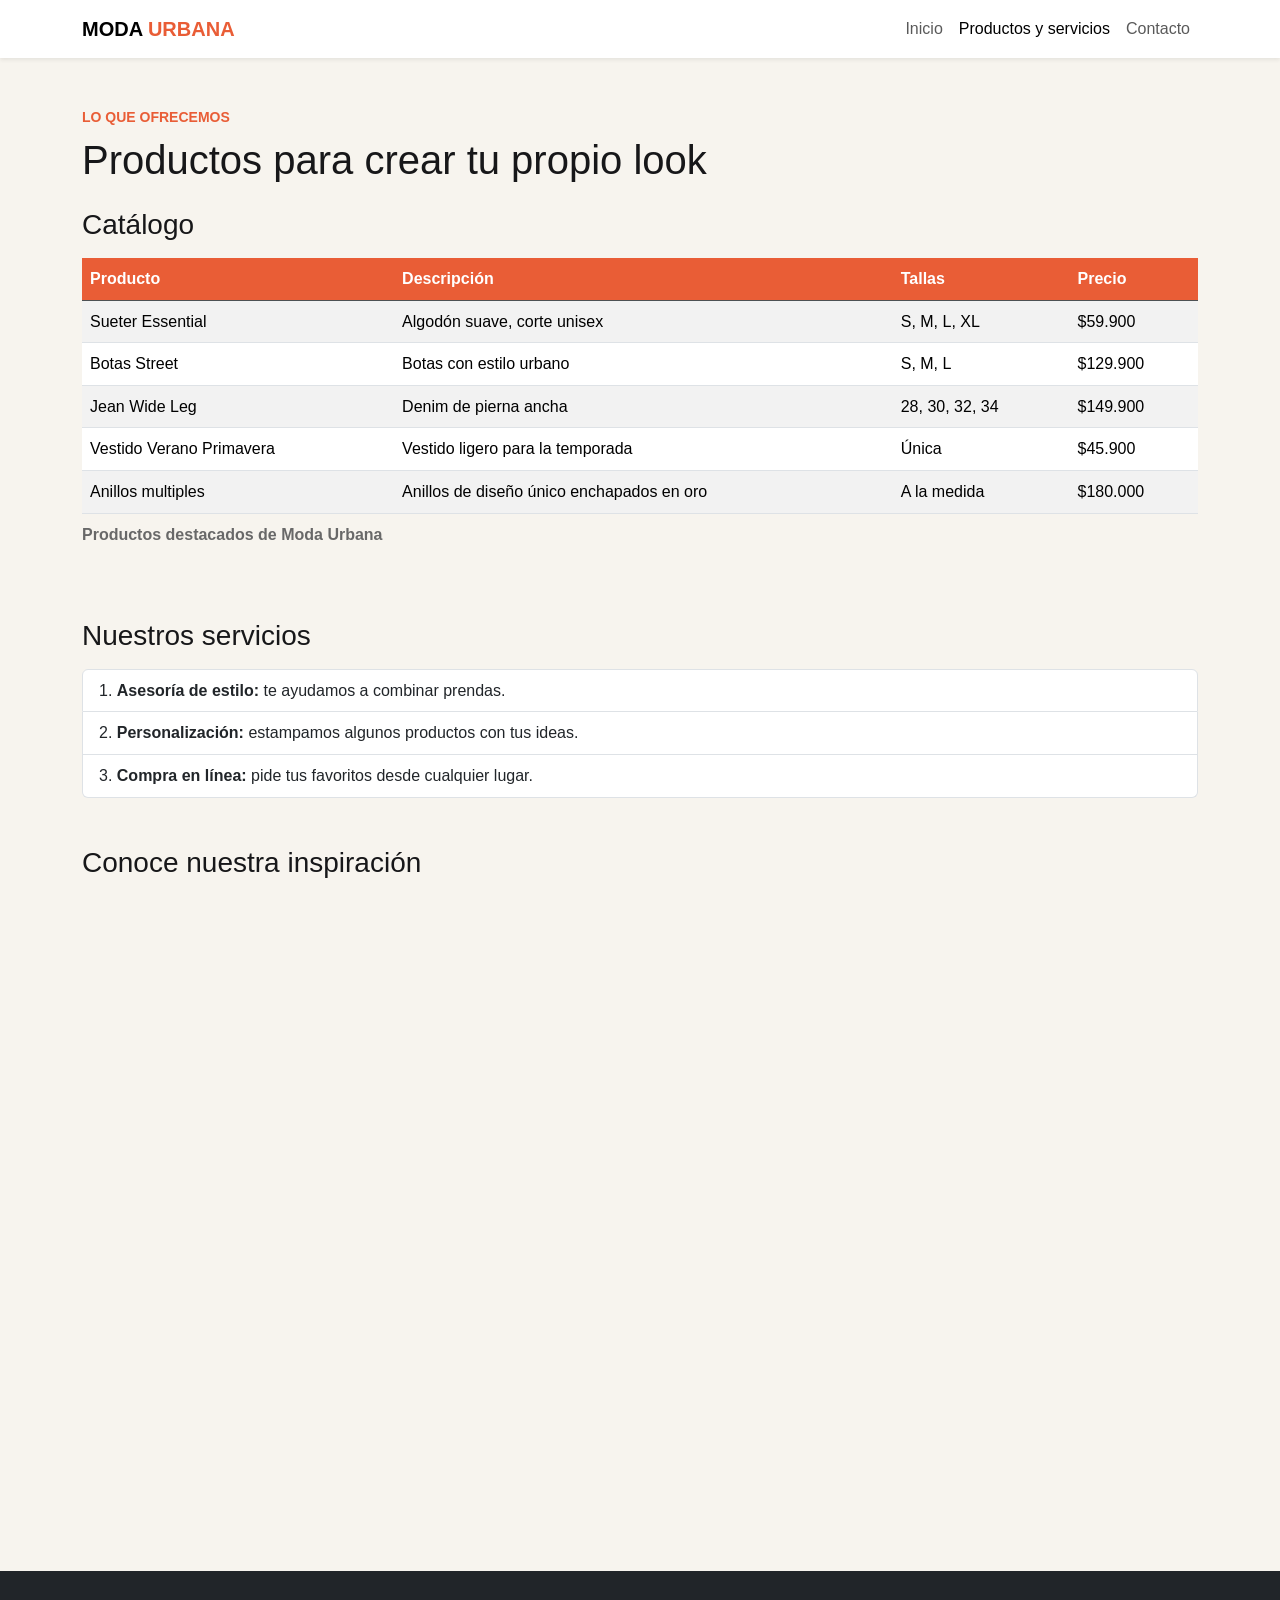
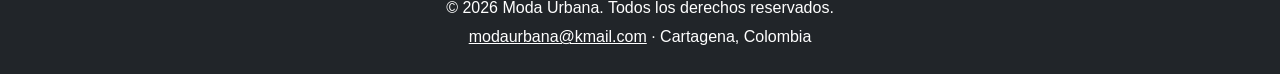
<file: pages/servicios.html>
<!DOCTYPE html>
<html lang="es">
<head>
  <meta charset="UTF-8">
  <meta name="viewport" content="width=device-width, initial-scale=1.0">
  <meta name="description" content="Catálogo y servicios de Moda Urbana.">
  <meta name="author" content="Carolina Montoya Navarro">
  <title>Moda Urbana | Productos y servicios</title>

  
  <link href="https://cdn.jsdelivr.net/npm/bootstrap@5.3.3/dist/css/bootstrap.min.css" rel="stylesheet">

  <link rel="stylesheet" href="../css/main.css">
</head>

<body>


  <header>
    <nav class="navbar navbar-expand-lg navbar-light bg-white shadow-sm">
      <div class="container">
        <a class="navbar-brand fw-bold" href="../index.html" title="Ir a la página principal">
          MODA <span class="text-primary">URBANA</span>
        </a>
        <button class="navbar-toggler" type="button" data-bs-toggle="collapse" data-bs-target="#navbarMenu"
                aria-controls="navbarMenu" aria-expanded="false" aria-label="Abrir menú de navegación">
          <span class="navbar-toggler-icon"></span>
        </button>
        <div class="collapse navbar-collapse" id="navbarMenu">
          <ul class="navbar-nav ms-auto" aria-label="Navegación principal">
            <li class="nav-item"><a class="nav-link" href="../index.html" title="Ir a inicio">Inicio</a></li>
            <li class="nav-item"><a class="nav-link active" aria-current="page" href="./servicios.html" title="Ir a productos y servicios">Productos y servicios</a></li>
            <li class="nav-item"><a class="nav-link" href="./contacto.html" title="Ir a contacto">Contacto</a></li>
          </ul>
        </div>
      </div>
    </nav>
  </header>

  <main class="container py-5">
    <p class="text-uppercase text-primary fw-semibold small mb-2">Lo que ofrecemos</p>
    <h1 class="mb-4">Productos para crear tu propio look</h1>

    
    <section aria-labelledby="titulo-catalogo" class="mb-5">
      <h2 id="titulo-catalogo" class="h3 mb-3">Catálogo</h2>

    
      <div class="table-responsive">
        <table class="table table-striped table-hover align-middle">
          <caption>Productos destacados de Moda Urbana</caption>

          <thead class="table-dark">
            <tr>
              <th scope="col">Producto</th>
              <th scope="col">Descripción</th>
              <th scope="col">Tallas</th>
              <th scope="col">Precio</th>
            </tr>
          </thead>

          <tbody>
            <tr>
              <td>Sueter Essential</td>
              <td>Algodón suave, corte unisex</td>
              <td>S, M, L, XL</td>
              <td>$59.900</td>
            </tr>
            <tr>
              <td>Botas Street</td>
              <td>Botas con estilo urbano</td>
              <td>S, M, L</td>
              <td>$129.900</td>
            </tr>
            <tr>
              <td>Jean Wide Leg</td>
              <td>Denim de pierna ancha</td>
              <td>28, 30, 32, 34</td>
              <td>$149.900</td>
            </tr>
            <tr>
              <td>Vestido Verano Primavera</td>
              <td>Vestido ligero para la temporada</td>
              <td>Única</td>
              <td>$45.900</td>
            </tr>
            <tr>
              <td>Anillos multiples</td>
              <td>Anillos de diseño único enchapados en oro</td>
              <td>A la medida</td>
              <td>$180.000</td>
            </tr>
          </tbody>
        </table>
      </div>
    </section>

    
    <section class="mb-5" aria-labelledby="titulo-servicios">
      <h2 id="titulo-servicios" class="h3 mb-3">Nuestros servicios</h2>

      <ol class="list-group list-group-numbered">
        <li class="list-group-item"><strong>Asesoría de estilo:</strong> te ayudamos a combinar prendas.</li>
        <li class="list-group-item"><strong>Personalización:</strong> estampamos algunos productos con tus ideas.</li>
        <li class="list-group-item"><strong>Compra en línea:</strong> pide tus favoritos desde cualquier lugar.</li>
      </ol>
    </section>

    
    <section aria-labelledby="titulo-video">
      <h2 id="titulo-video" class="h3 mb-3">Conoce nuestra inspiración</h2>

      <div class="ratio ratio-16x9">
        <iframe
            src="https://www.youtube.com/embed/Y-pkA5FZDWg?list=PL7i6XYfJRB6Sf3LIzPbb28gsG6xMVqyBt"
            title="Reto de moda"
            allow="accelerometer; autoplay; clipboard-write; encrypted-media; gyroscope; picture-in-picture; web-share"
            referrerpolicy="strict-origin-when-cross-origin"
            allowfullscreen>
        </iframe>
      </div>
    </section>
  </main>

  <footer class="bg-dark text-white text-center py-4">
    <p class="mb-1">&copy; 2026 Moda Urbana. Todos los derechos reservados.</p>
    <p class="mb-0">
      <a class="text-white" href="mailto:modaurbana@kmail.com">modaurbana@kmail.com</a> · Cartagena, Colombia
    </p>
  </footer>


  <script src="https://cdn.jsdelivr.net/npm/bootstrap@5.3.3/dist/js/bootstrap.bundle.min.js"></script>
</body>
</html>
</file>
<file: css/main.css>
body {
  font-family: Arial, Helvetica, sans-serif;
  background-color: #f7f4ee;
  color: #171719;
  line-height: 1.6;
}

:root {
  --bs-primary: #e95d36;
  --bs-primary-rgb: 233, 93, 54;
}

.btn-primary {
  background-color: #e95d36;
  border-color: #e95d36;
}

.btn-primary:hover {
  background-color: #c94725;
  border-color: #c94725;
}

.navbar-brand span {
  color: #e95d36;
}

.navbar .nav-link:focus-visible {
  outline: 2px solid #e95d36;
  outline-offset: 2px;
}


.figure img {
  object-fit: cover;
}


img[alt] {
  border-bottom: 3px solid #e95d36;
}


.figure-caption {
  font-size: .9rem;
  color: #6c757d;
}

footer address {
  font-style: normal;
}


.portada {
  background-color: #e9e3d9;
  border-bottom: 5px solid #e95d36;
}


.table thead th {
  background-color: #e95d36;
  color: white;
}

.table caption {
  color: #686868;
  font-weight: bold;
}


input[type="text"] {
  border-left: 4px solid #e95d36;
}

textarea[required] {
  border: 2px dashed #e95d36;
}
</file>
